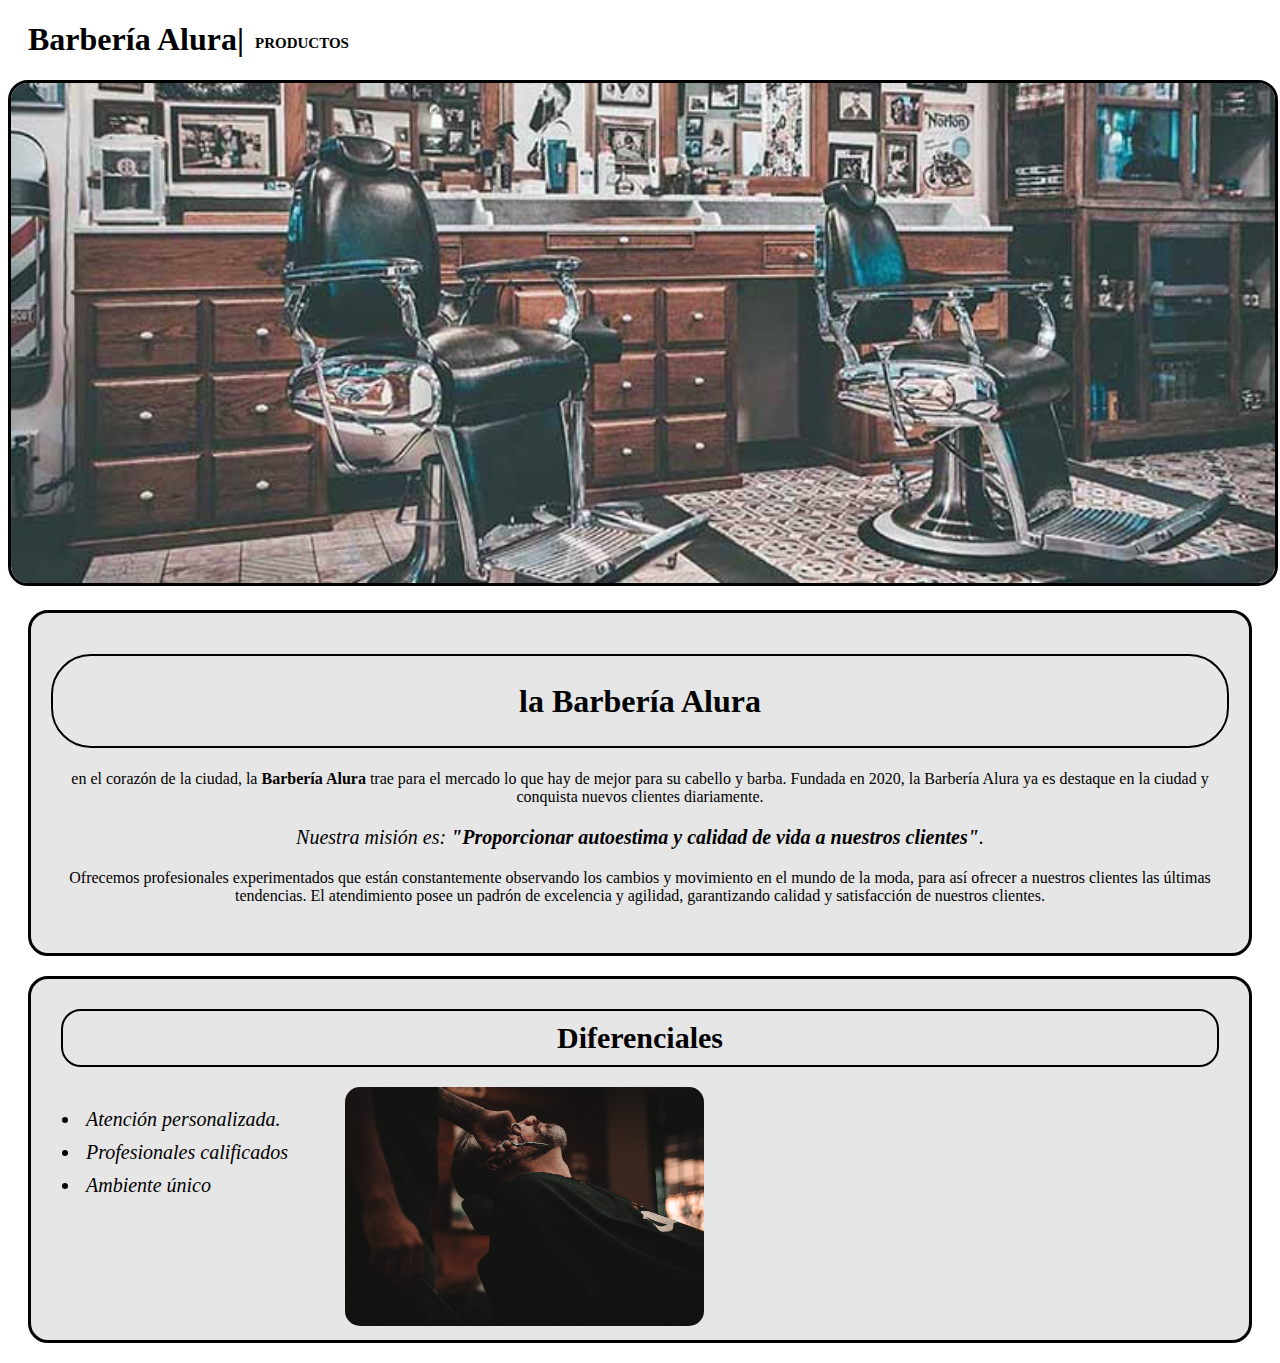
<file: Barberia_Alura/index.html>
<!DOCTYPE html>
<html lang="es">
<head>
    <meta charset="UTF-8">
    <title>Barbería</title>
    <link rel="stylesheet" href="style-home.css">
</head>
<body>

    <header>
        <h1 class="tituloPrin">Barbería Alura|</h1>
        <h2><a href="productos.html"  class="producto">Productos</a></h2>
    </header>

    <img id="banner" src="banner/banner.jpg">


    <div class="description">
        <h1 class="tituloDes">la Barbería Alura</h1>

        <p>en el corazón de la ciudad, la <strong>Barbería Alura</strong> trae para el mercado lo que hay de mejor para su cabello y barba. Fundada en 2020, la Barbería Alura ya es destaque en la ciudad y conquista nuevos clientes diariamente.</p>
    
        <p id="mision"><em>Nuestra misión es: <strong>"Proporcionar autoestima y calidad de vida a nuestros clientes"</strong>.</em></p>
    
        <p>Ofrecemos profesionales experimentados que están constantemente observando los cambios y movimiento en el mundo de la moda, para así ofrecer a nuestros clientes las últimas tendencias. El atendimiento posee un padrón de excelencia y agilidad, garantizando calidad y satisfacción de nuestros clientes.</p>
    
    </div>
  
    <div class="Diferenciales">

        <h2 id="dif">Diferenciales</h2>

        <ul>
            <li class="items">Atención personalizada.</li>
            <li class="items">Profesionales calificados</li>
            <li class="items">Ambiente único</li>

        </ul>

        <img  class="imagenD" src="diferenciales/diferenciales.jpg">
    </div>

</body>
</html>
</file>
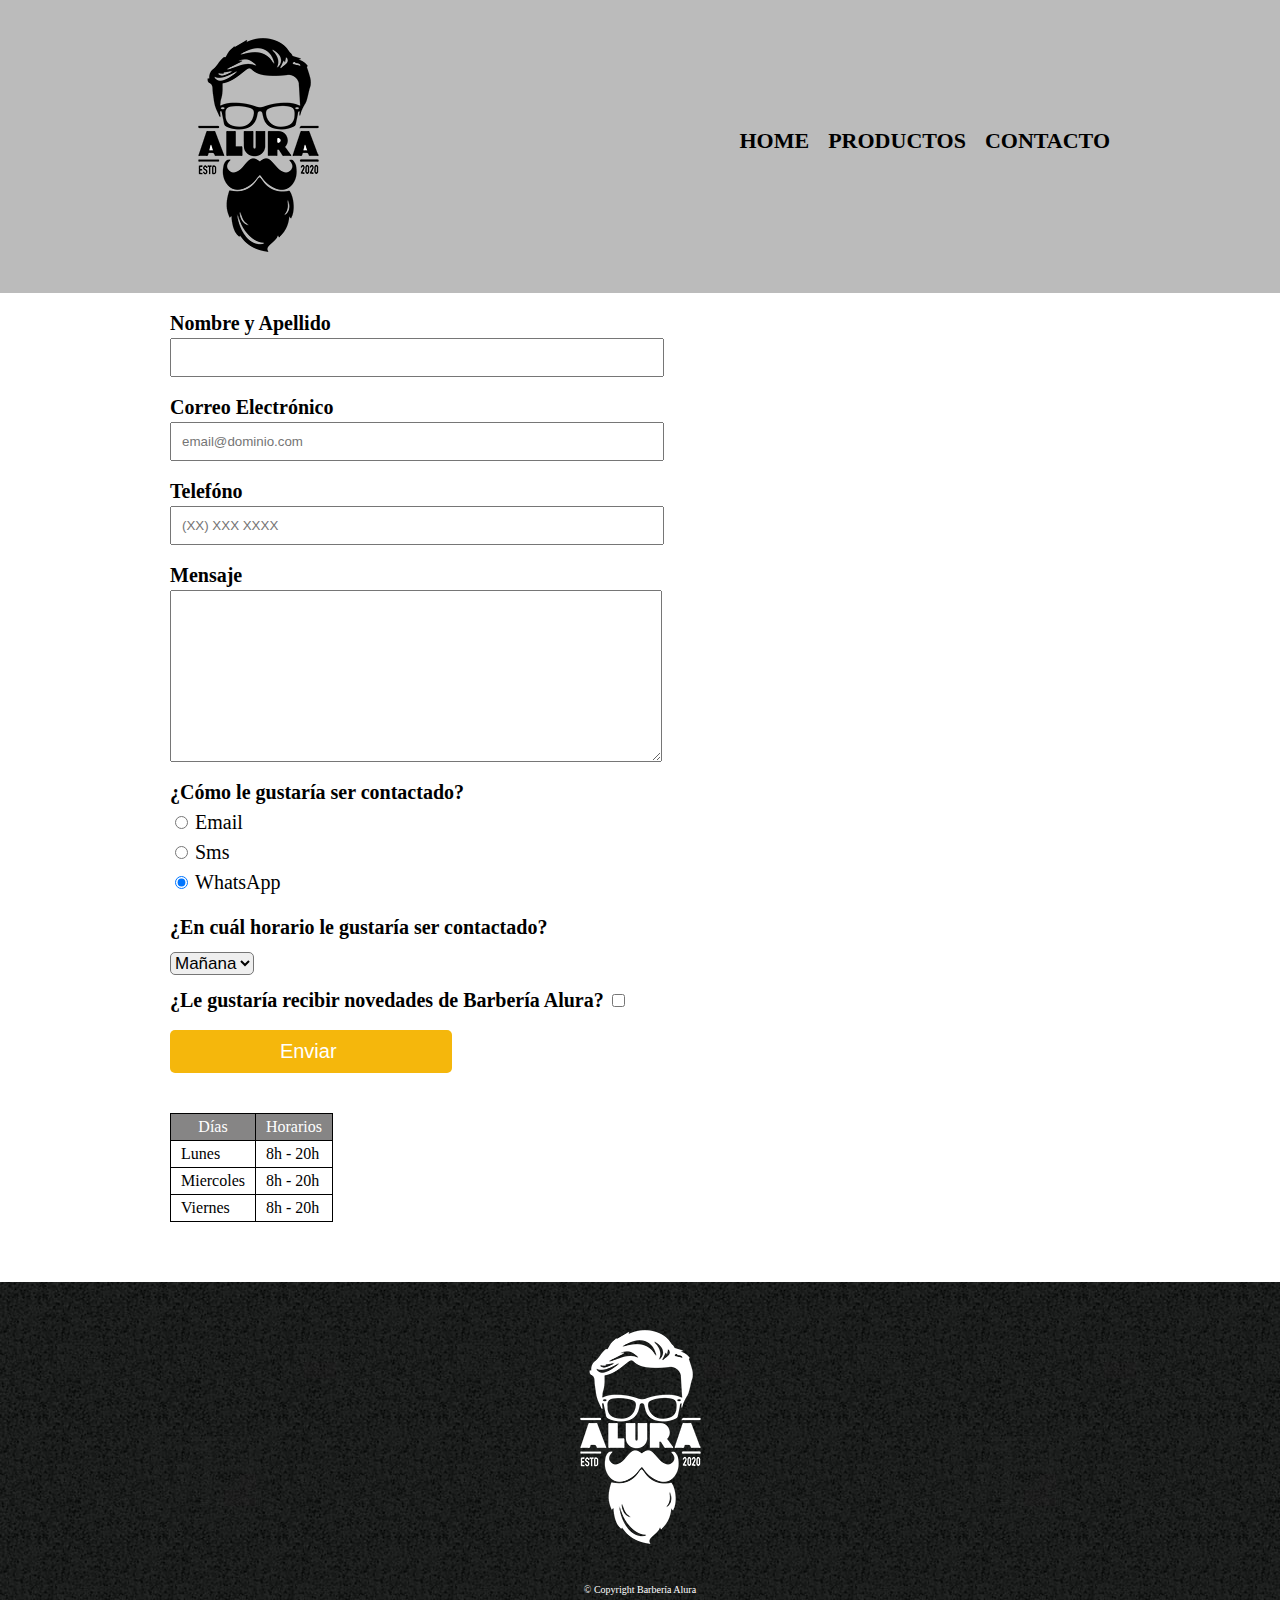
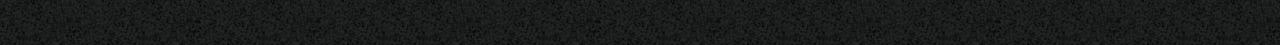
<file: Barberia_Alura/contacto.html>
<!DOCTYPE html>
<html lang="es">
<head>
    <meta charset="UTF-8">
    <link rel="stylesheet" href="reset.css">
    <title>contacto</title>
    <link rel="stylesheet" href="style-productos.css">
    <link rel="stylesheet" href="style-contacto.css">
</head>
<body>
    <header>
        <div class="caja">
            <h1><img src="imagenes/logo.png"></h1>
            <nav>
                <ul>
                    <li><a href="index.html">Home</a></li>
                    <li><a href="productos.html">Productos</a></li>
                    <li><a href="contacto.html">Contacto</a></li>
                </ul>
            </nav>
        </div>
    </header>

    <main>
        
        <form>

            <label class="labs" for="Nombre">Nombre y Apellido</label>
            <input  class="inps" type="text" id="Nombre" required>

            <label class="labs" for="Correo">Correo Electrónico</label>
            <input class="inps" type="email" id="Correo" placeholder="email@dominio.com" required>

            <label class="labs" for="numero">Telefóno</label>
            <input  class="inps" type="number" id="numero" placeholder="(XX) XXX XXXX" required>

            <label class="labs" for="mensaje">Mensaje</label>
            <textarea class="inps" id="mensaje" cols="30" rows="10"></textarea>

            <fieldset class="contact">

                <p class="labs">¿Cómo le gustaría ser contactado?</p>

                <div class="medio">
                    <input type="radio" name="contacto" id="email">
                    <label class="medios" for="email">Email</label>
                </div>

                <div class="medio">
                    <input type="radio" name="contacto" id="SMS">
                    <label class="medios" for="SMS">Sms</label>
                </div>
                
                
                <div class="medio">
                    <input type="radio" name="contacto" id="whatsapp" checked>
                    <label class="medios" for="whatsapp">WhatsApp</label>
                </div>
                
          
            </fieldset>

            <fieldset>

                <label class="labs">¿En cuál horario le gustaría ser contactado?</label>

                <select class="opciones">
                    <option value="mañana">Mañana</option>
                    <option value="tarde">Tarde</option>
                    <option value="noche">Noche</option>
                </select>

            </fieldset>

            <label class="novedad">¿Le gustaría recibir novedades de Barbería Alura?</label>
            <input type="checkbox">

            <input class="botonEnviar" type="submit" value="Enviar ">       

        </form>

        <table>
            <thead>
                <tr>
                    <th>Días</th>
                    <th>Horarios</th>
                </tr>
            </thead>

            <tbody>
                <tr>
                    <td>Lunes</td>
                    <td> 8h - 20h </td>
                </tr>
                <tr>
                    <td>Miercoles</td>
                    <td> 8h - 20h </td>
                </tr>
                <tr>
                    <td>Viernes</td>
                    <td> 8h - 20h </td>
                </tr>
            </tbody>
        </table>

    </main>


    <footer>
        <img src="imagenes/logo-blanco.png">
        <p class="copyright">&copy Copyright Barbería Alura</p>
    </footer>

    
</body>
</html>
</file>
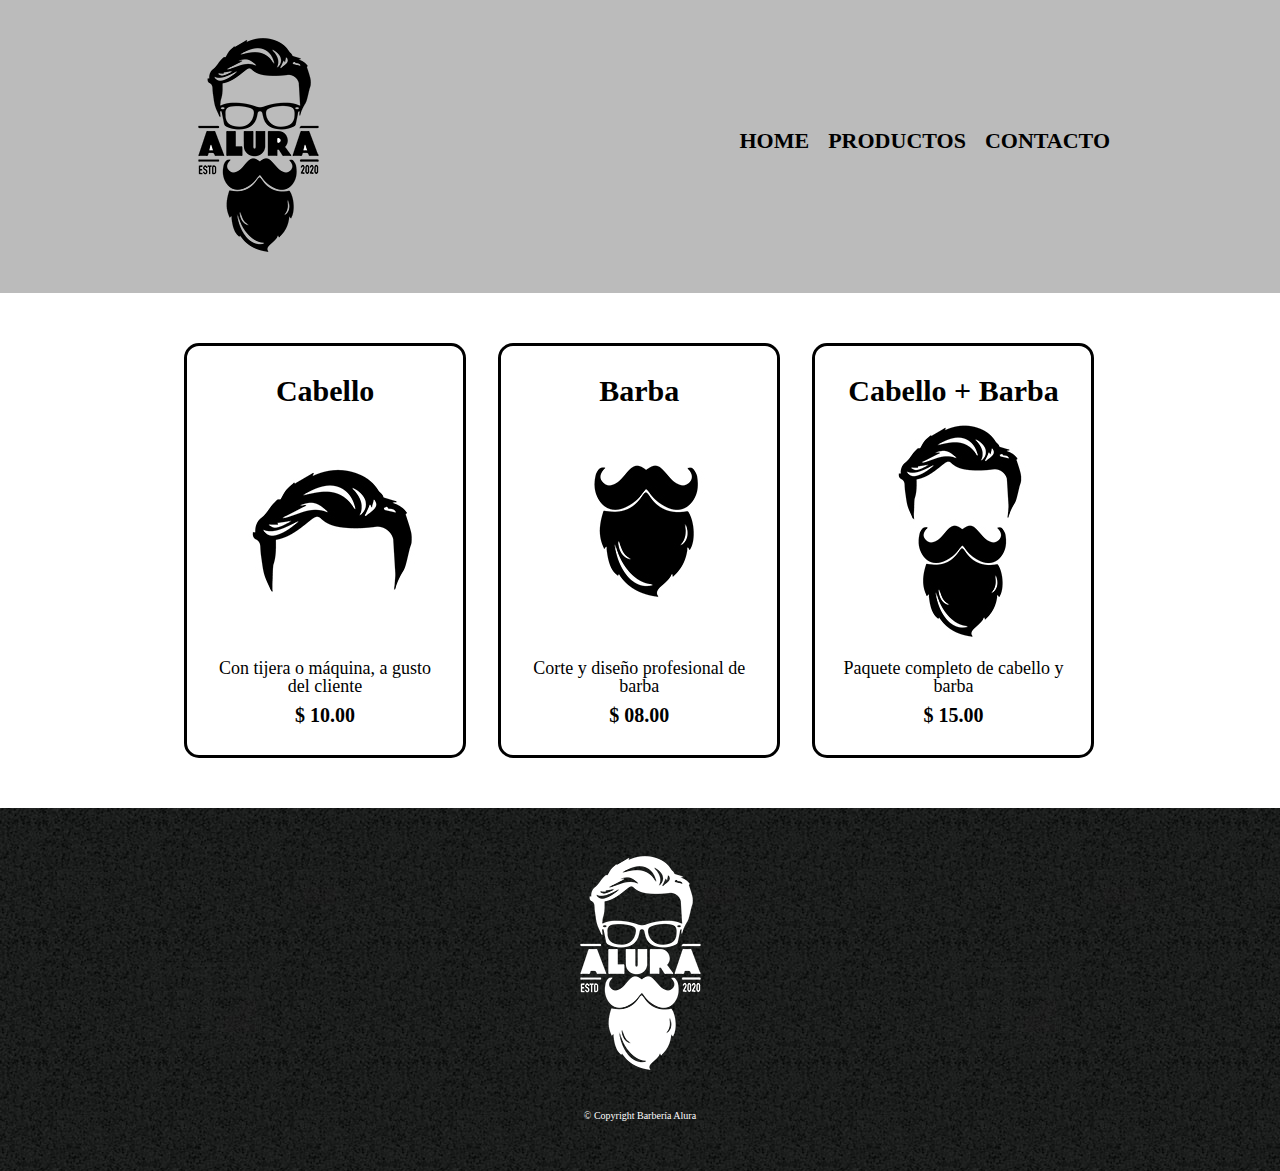
<file: Barberia_Alura/productos.html>
<!DOCTYPE html>

<html>
    <head>
        <meta charset="UTF-8">
        <title>Productos - Barbería Alura</title>
        <link rel="stylesheet" href="reset.css">
        <link rel="stylesheet" href="style-productos.css">
    </head>
    <body>
        <header>
            <div class="caja">
                <h1><img src="imagenes/logo.png"></h1>
                <nav>
                    <ul>
                        <li><a href="index.html">Home</a></li>
                        <li><a href="productos.html">Productos</a></li>
                        <li><a href="contacto.html">Contacto</a></li>
                    </ul>
                </nav>
            </div>
        </header>

        <main>
            <ul class="productos">
                <li>
                    <h2>Cabello</h2>
                    <img src="imagenes/cabello.jpg">
                    <p class="producto-descripcion">Con tijera o máquina, a gusto del cliente</p>
                    <p class="producto-precio">$ 10.00</p>
                </li>
                <li>
                    <h2>Barba</h2>
                    <img src="imagenes/barba.jpg">
                    <p class="producto-descripcion">Corte y diseño profesional de barba</p>
                    <p class="producto-precio">$ 08.00</p>
                </li>
                <li>
                    <h2>Cabello + Barba</h2>
                    <img src="imagenes/cabello+barba.jpg">
                    <p class="producto-descripcion">Paquete completo de cabello y barba</p>
                    <p class="producto-precio">$ 15.00</p>
                </li>
            </ul>
        </main>

        <footer>
            <img src="imagenes/logo-blanco.png">
            <p class="copyright">&copy Copyright Barbería Alura</p>
        </footer>


    </body>
</html>
</file>
<file: Barberia_Alura/style-home.css>
body{
    background-color: #ffffff;
}



.producto{
    font-size: 15px;
    position: absolute;
    top: 35px;
    left: 255px;
    text-transform: uppercase;
    color: #000000;
    text-decoration: none;
}


.producto:hover{
  color: #ee8e20;
}



.tituloPrin{
    padding-left: 20px;
}

#banner{
    width: 100%;
    height: 500px;
    border: solid;
    border-radius: 20px;
    border-color: #000000;
}

.description{
    background: #e7e6e6;
    padding: 20px;
    margin: 20px;
    height: 300px;
    border-radius: 20px;
    border-color: #0c0c0c;
    border: solid;
}

.tituloDes{
    text-align: center;
    align-content: center;
    height: 50px;
    padding: 20px;
    border: 2px solid;
    border-color: #000000;
    border-radius: 40px;
    
}

p{
    text-align: center;
}

em strong{
    color: #000000;
}

.Diferenciales{
    background: #e7e6e6;
    border-radius: 20px;
    padding: 10px;
    margin: 20px;
    border: solid;
    border-color: #000000;
    
}

div h2{
    border: 2px solid;
    border-color: #000000;
    border-radius: 20px;
    margin: 20px;
    padding: 10px;
    text-align: center;
    font-size: 30px;
}

#mision{
    font-size: 20px;
}


.items{
    font-size: 20px;
    font-style: italic;
    padding: 5px;
}

ul{
    display: inline-block;
    vertical-align: top;
    width: 20%;
}

.imagenD{
    margin-left: 20px;
    width: 30%;
    border-radius: 15px;
}
</file>
<file: Barberia_Alura/style-productos.css>
header {
    background-color: #BBBBBB;
    padding: 20px 0;
}

.caja{
    width: 940px;
    position: relative;
    margin: 0 auto;
}

nav{
    position: absolute;
    top:110px;
    right: 0;
}

nav li{
    display: inline;
    margin: 0 0 0 15px;
}

nav a{
    text-transform: uppercase;
    color: #000000;
    font-weight: bold;
    font-size: 22px;
    text-decoration: none;
}

nav a:hover{
    color: #ffa641;
}

.productos{
    width: 940px;
    margin: 0 auto;
    padding: 50px;
}


.productos li{
    display: inline-block;
    text-align: center;
    width: 30%;
    vertical-align: top;
    margin: 0 1.5%;
    padding: 30px 20px;
    box-sizing: border-box;
    border: 3px solid #000000;
    border-radius: 15px;
}

.productos li:hover{
    border-color: #fc933e;
}

.productos li:active{
    border-color: #e66f0f;
}


.productos h2{
    font-size: 30px;
    font-weight: bold;
}

.productos li:hover h2{
    font-size: 35px;
}

.producto-descripcion{
    font-size: 18px;
}

.producto-precio{
    font-size: 20px;
    font-weight: bold;
    margin-top:10px;
}

footer{
    text-align: center;
    background: url(imagenes/bg.jpg);
    padding: 30px;
}

.copyright{
    font-size: 10px;
    color: #fff;
    margin: 20px;
}
</file>
<file: Barberia_Alura/style-contacto.css>
main{
    width: 940px;
    margin: 0 auto;
    padding: 20px;
}

.labs{
    display: block;
    font-size: 20px;
    font-weight: 600;
}

.inps{
    display: block;
    padding: 10px;
    width: 50%;
    margin: 5px 0 20px;
}

.contact{
    margin: 15px 0px;
}

.medio{
    margin: 10px 0px;
}

.medios{
    font-size: 20px;
}

.opciones{
    font-size: 17px;
    margin: 15px 0px;
    border-radius: 5px;
}

.novedad{
    font-size: 20px;
    font-weight: bold;
}


.botonEnviar{
    background: #f5b70c;
    color: #fff;
    width: 30%;
    padding: 10px 0;
    margin: 20px 0px;
    display: block;
    font-size: 20px;
    border: none;
    border-radius: 5px;
    transition: 1s background;
}

.botonEnviar:hover{
    transform: scale(1.1);
    background: #c9960b;
    cursor: pointer;
}

table{
    margin: 40px 0px
}

thead{
    background: #868585;
    color: white;
}

td, th{
    padding: 5px 10px;
    border: 1px solid black;
}
</file>
